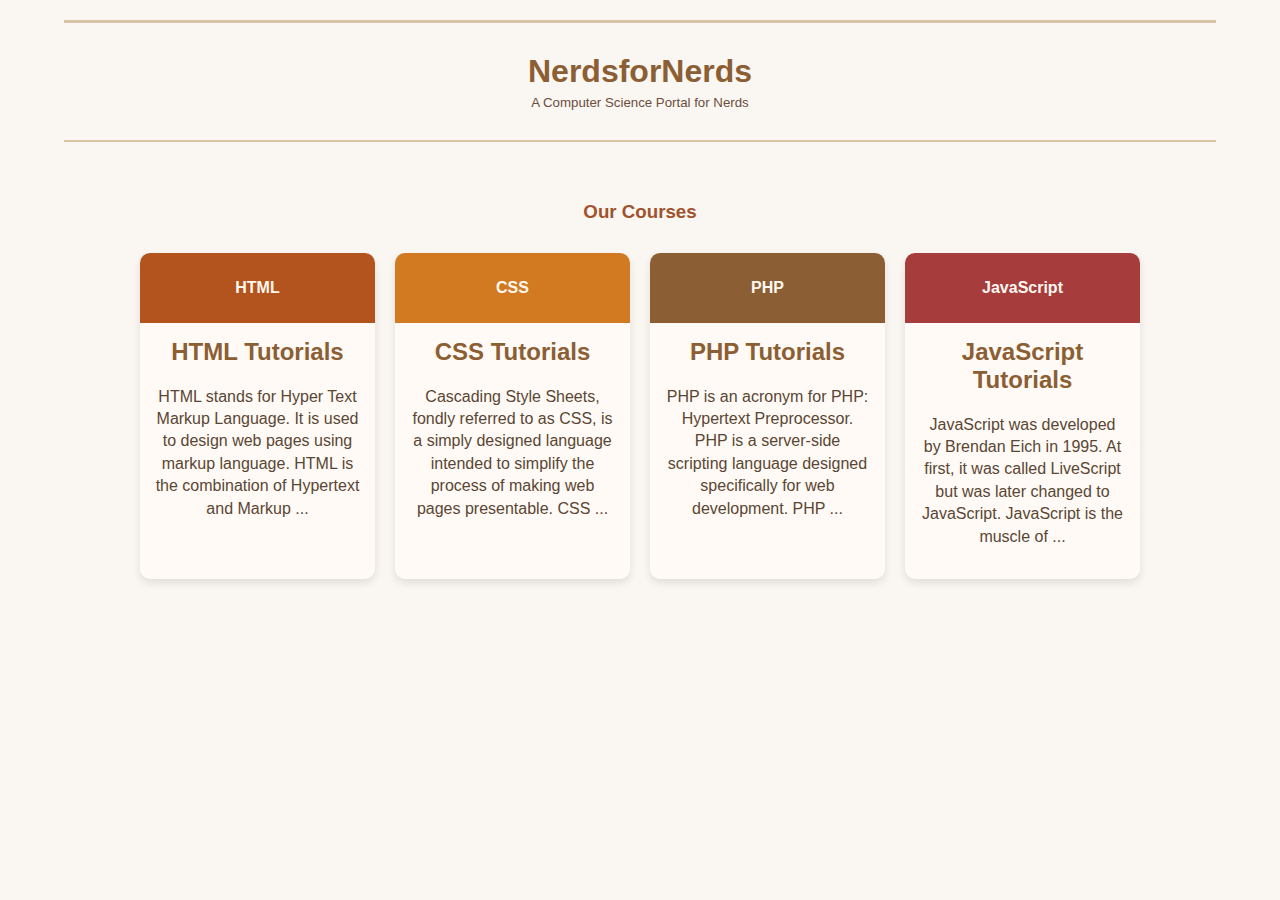
<file: Pertemuan 4/index.html>
<!DOCTYPE html>
<html lang="en">
<head> 
    <meta charset="UTF-8"> <!-- Mendukung karakter internasional -->
    <meta name="viewport" content="width=device-width, initial-scale=1.0"> <!-- Responsive -->
    <title>Halaman Kursus Programming</title>
    <link rel="stylesheet" href="style.css"> <!-- Menghubungkan dengan file eksternal -->
</head>

<body>
    <div class="line"></div>
    <div class="title-container">
        <h1 class="title">NerdsforNerds</h1>
        <h5 class="sub-title">A Computer Science Portal for Nerds</h5>
    </div>
    <div class="line"></div>

    <div class="course-container">
        <h3 class="course-title">Our Courses</h3>
        <div class="card-container">

            <div class="card"> 
                <div class="card-title-container html">
                    <div class="card-title">HTML</div>
                </div> 
                <div class="card-info-container">
                    <h2>HTML Tutorials</h2>
                    <p>HTML stands for Hyper Text Markup Language. It is used to design web pages using markup 
                        language. HTML is the combination of Hypertext and Markup ...</p>
                </div>
            </div>

            <div class="card"> 
                <div class="card-title-container css">
                    <div class="card-title">CSS</div>
                </div> 
                <div class="card-info-container">
                    <h2>CSS Tutorials</h2>
                    <p>Cascading Style Sheets, fondly referred to as CSS, is a simply designed language intended 
                        to simplify the process of making web pages presentable. CSS ...</p>
                </div>
            </div>

            <div class="card"> 
                <div class="card-title-container php">
                    <div class="card-title">PHP</div>
                </div> 
                <div class="card-info-container">
                    <h2>PHP Tutorials</h2>
                    <p>PHP is an acronym for PHP: Hypertext Preprocessor. PHP is a server-side scripting language 
                        designed specifically for web development. PHP ...</p>
                </div>
            </div>

            <div class="card"> 
                <div class="card-title-container javascript">
                    <div class="card-title">JavaScript</div>
                </div> 
                <div class="card-info-container">
                    <h2>JavaScript Tutorials</h2>
                    <p>JavaScript was developed by Brendan Eich in 1995. At first, it was called LiveScript but 
                        was later changed to JavaScript. JavaScript is the muscle of ...</p>
                </div>
            </div>

        </div>
    </div>
</body>
</html>
</file>
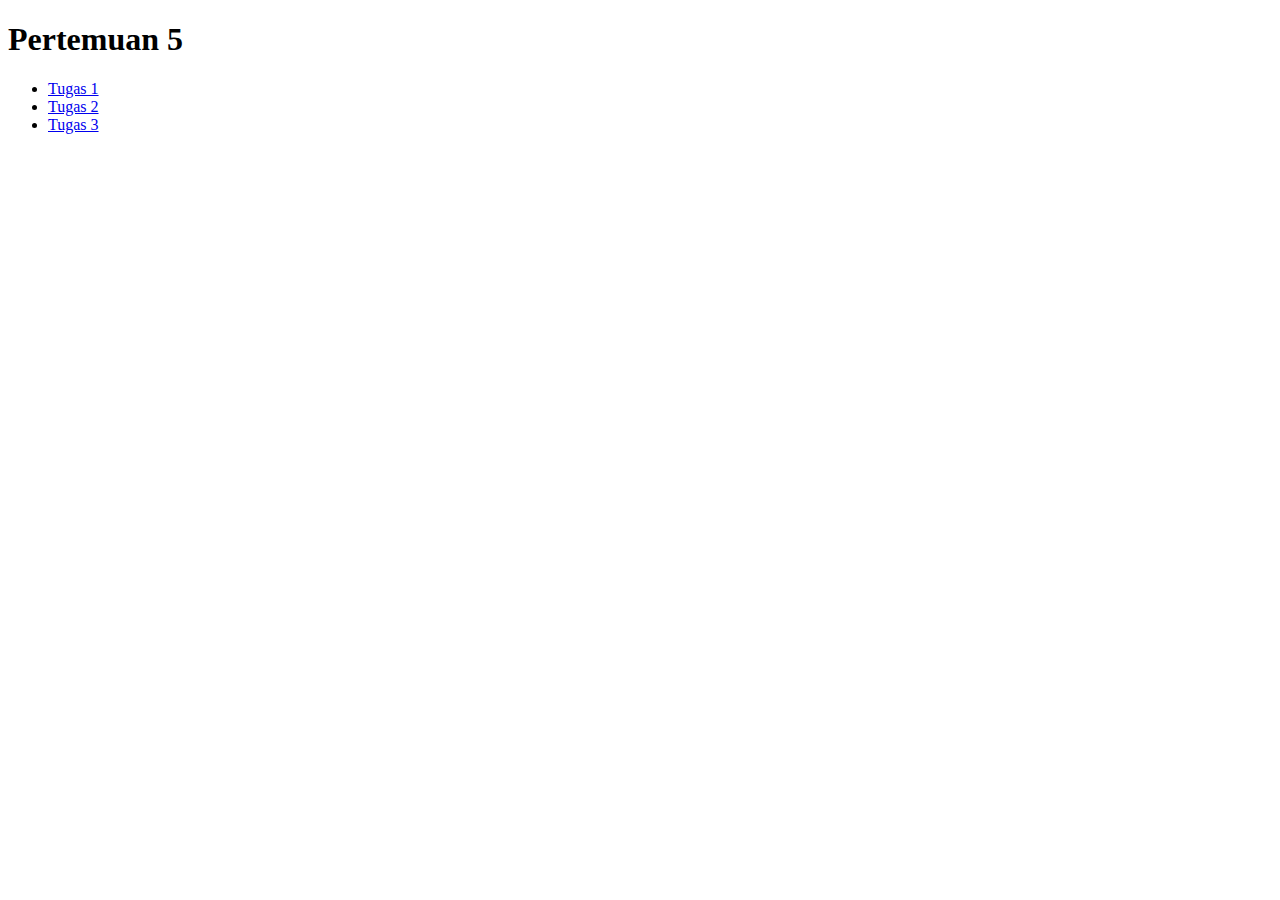
<file: Pertemuan 5/index.html>
<!DOCTYPE html>
<html lang="id">
<head>
  <meta charset="UTF-8">
  <title>Pertemuan 5</title>
</head>
<body>
  <h1>Pertemuan 5</h1>
  <ul>
    <li><a href="Tugas 1/index.html">Tugas 1</a></li>
    <li><a href="Tugas 2/index.html">Tugas 2</a></li>
    <li><a href="Tugas 3/index.html">Tugas 3</a></li>
  </ul>
</body>
</html>
</file>
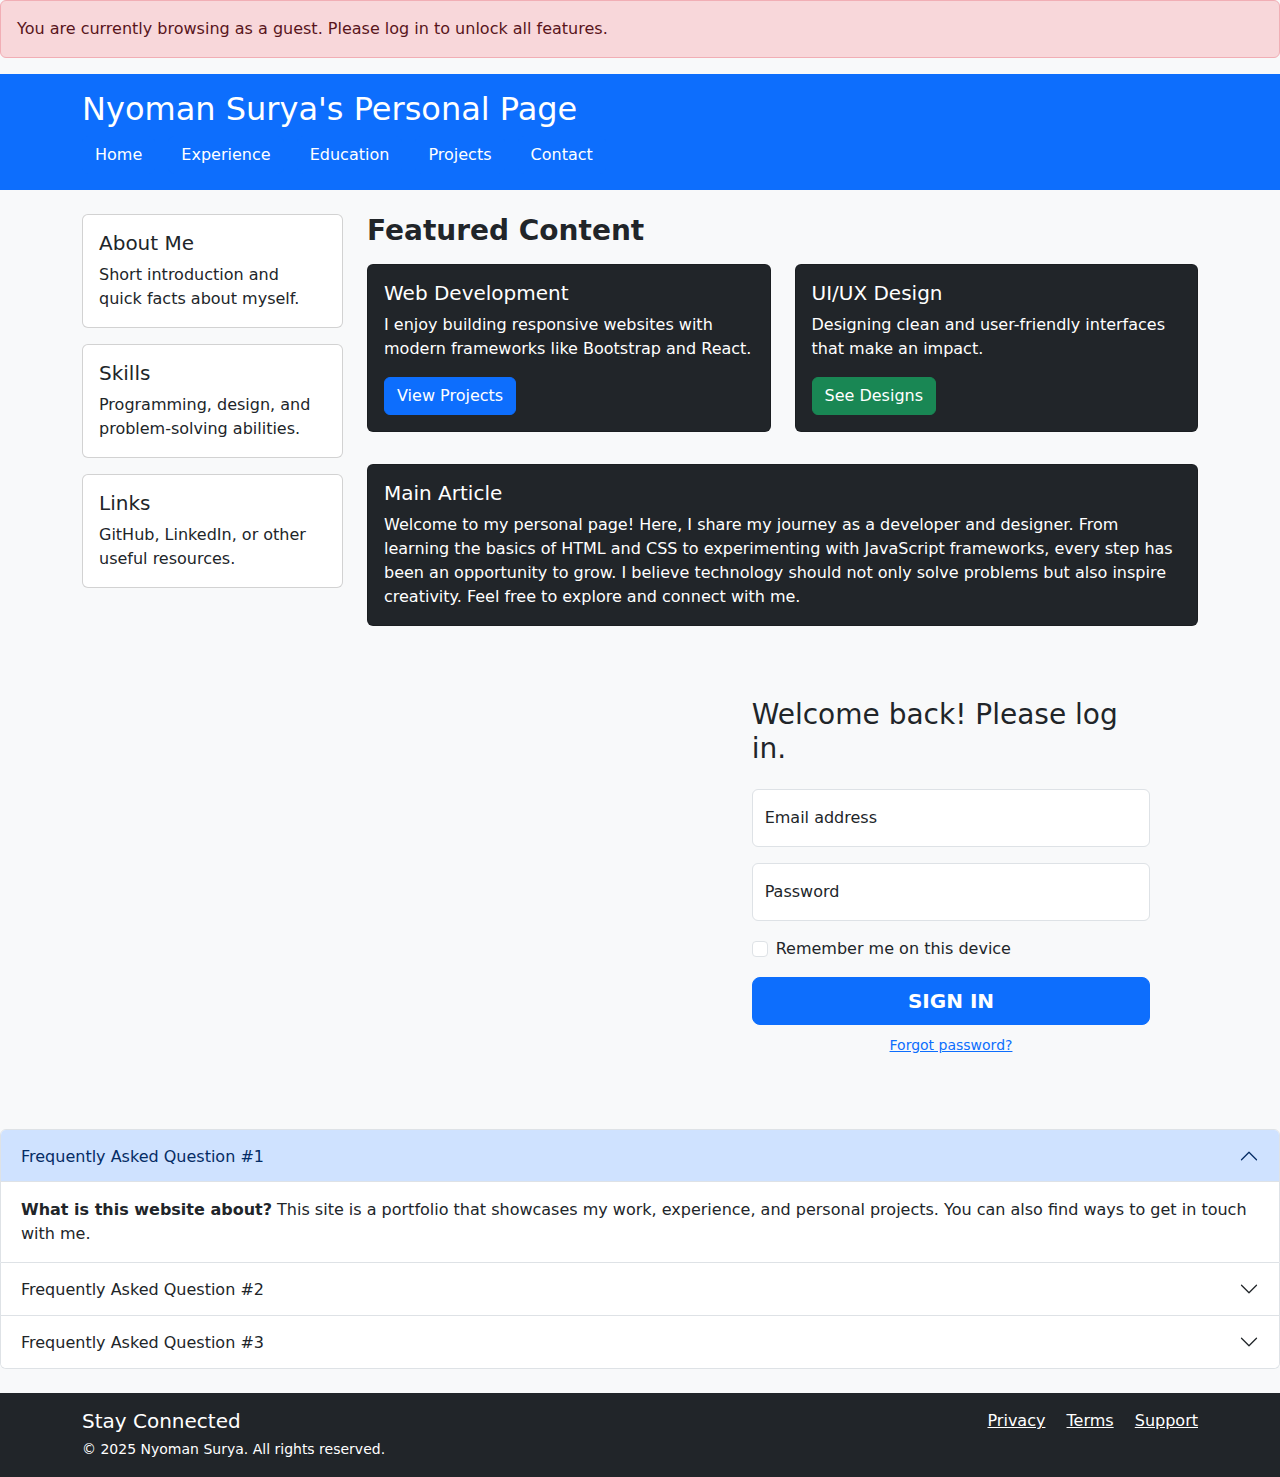
<file: Pertemuan 6/index.html>
<!DOCTYPE html>
<html lang="en">
<head>
  <meta charset="UTF-8">
  <meta name="viewport" content="width=device-width, initial-scale=1">
  <title>Bootstrap Layout</title>
  <!-- Bootstrap CSS -->
<link href="https://cdn.jsdelivr.net/npm/bootstrap@5.3.3/dist/css/bootstrap.min.css" rel="stylesheet">
</head>
<body class="bg-light">
 
  <!-- Header -->

<div class="alert alert-danger" role="alert">
   You are currently browsing as a guest. Please log in to unlock all features.
</div>
  <header class="bg-primary text-white p-3">
    <div class="container">
      <h2 class="mb-0">Nyoman Surya's Personal Page</h2>
      <nav class="mt-2">
        <a href="#" class="btn btn-primary me-2">Home</a>
        <a href="#" class="btn btn-primary me-2">Experience</a>
        <a href="#" class="btn btn-primary me-2">Education</a>
        <a href="#" class="btn btn-primary me-2">Projects</a>
        <a href="#" class="btn btn-primary me">Contact</a>
      </nav>
    </div>
  </header>
 
  <!-- Main Content -->
  <div class="container my-4">
    <div class="row">
      <!-- Sidebar -->
      <aside class="col-md-3 mb-3">
        <div class="card mb-3">
          <div class="card-body">
            <h5 class="card-title">About Me</h5>
            <p class="card-text">Short introduction and quick facts about myself.</p>
          </div>
        </div>
        <div class="card mb-3">
          <div class="card-body">
            <h5 class="card-title">Skills</h5>
            <p class="card-text">Programming, design, and problem-solving abilities.</p>
          </div>
        </div>
        <div class="card mb-3">
          <div class="card-body">
            <h5 class="card-title">Links</h5>
            <p class="card-text">GitHub, LinkedIn, or other useful resources.</p>
          </div>
        </div>
      </aside>
 
      <!-- Konten -->
      <main class="col-md-9">
        <h3 class="fw-bold mb-3">Featured Content</h3>
        <div class="row">
          <div class="col-md-6 mb-3">
            <div class="card bg-dark text-white h-100">
              <div class="card-body">
                <h5 class="card-title">Web Development</h5>
                <p class="card-text">I enjoy building responsive websites with modern frameworks like Bootstrap and React.</p>
                <a href="#" class="btn btn-primary">View Projects</a>
              </div>
            </div>
          </div>
          <div class="col-md-6 mb-3">
            <div class="card bg-dark text-white h-100">
              <div class="card-body">
                <h5 class="card-title">UI/UX Design</h5>
                <p class="card-text">Designing clean and user-friendly interfaces that make an impact.</p>
                <a href="#" class="btn btn-success">See Designs</a>
              </div>
            </div>
          </div>
        </div>
 
        <div class="card bg-dark text-white mt-3">
          <div class="card-body">
            <h5 class="card-title">Main Article</h5>
            <p class="card-text">
              Welcome to my personal page! Here, I share my journey as a developer and designer. 
              From learning the basics of HTML and CSS to experimenting with JavaScript frameworks, 
              every step has been an opportunity to grow. I believe technology should not only solve problems 
              but also inspire creativity. Feel free to explore and connect with me.
            </p>
          </div>
        </div>
      </main>
    </div>
  </div>

  <!-- Login Section -->
  <div class="container-fluid ps-md-0">
  <div class="row g-0">
    <div class="d-none d-md-flex col-md-4 col-lg-6 bg-image"></div>
    <div class="col-md-8 col-lg-6">
      <div class="login d-flex align-items-center py-5">
        <div class="container">
          <div class="row">
            <div class="col-md-9 col-lg-8 mx-auto">
              <h3 class="login-heading mb-4">Welcome back! Please log in.</h3>

              <!-- Sign In Form -->
              <form>
                <div class="form-floating mb-3">
                  <input type="email" class="form-control" id="floatingInput" placeholder="name@example.com">
                  <label for="floatingInput">Email address</label>
                </div>
                <div class="form-floating mb-3">
                  <input type="password" class="form-control" id="floatingPassword" placeholder="Password">
                  <label for="floatingPassword">Password</label>
                </div>

                <div class="form-check mb-3">
                  <input class="form-check-input" type="checkbox" value="" id="rememberPasswordCheck">
                  <label class="form-check-label" for="rememberPasswordCheck">
                    Remember me on this device
                  </label>
                </div>

                <div class="d-grid">
                  <button class="btn btn-lg btn-primary btn-login text-uppercase fw-bold mb-2" type="submit">Sign in</button>
                  <div class="text-center">
                    <a class="small" href="#">Forgot password?</a>
                  </div>
                </div>

              </form>
            </div>
          </div>
        </div>
      </div>
    </div>
  </div>
</div>

  <!-- Accordion Section -->
  <div class="accordion my-4" id="accordionExample">
  <div class="accordion-item">
    <h2 class="accordion-header">
      <button class="accordion-button" type="button" data-bs-toggle="collapse" data-bs-target="#collapseOne" aria-expanded="true" aria-controls="collapseOne">
        Frequently Asked Question #1
      </button>
    </h2>
    <div id="collapseOne" class="accordion-collapse collapse show" data-bs-parent="#accordionExample">
      <div class="accordion-body">
        <strong>What is this website about?</strong> This site is a portfolio that showcases my work, experience, and personal projects. You can also find ways to get in touch with me.
      </div>
    </div>
  </div>
  <div class="accordion-item">
    <h2 class="accordion-header">
      <button class="accordion-button collapsed" type="button" data-bs-toggle="collapse" data-bs-target="#collapseTwo" aria-expanded="false" aria-controls="collapseTwo">
        Frequently Asked Question #2
      </button>
    </h2>
    <div id="collapseTwo" class="accordion-collapse collapse" data-bs-parent="#accordionExample">
      <div class="accordion-body">
        <strong>How can I contact you?</strong> You can reach me via the Contact page, LinkedIn, or by email. I’ll be happy to connect.
      </div>
    </div>
  </div>
  <div class="accordion-item">
    <h2 class="accordion-header">
      <button class="accordion-button collapsed" type="button" data-bs-toggle="collapse" data-bs-target="#collapseThree" aria-expanded="false" aria-controls="collapseThree">
        Frequently Asked Question #3
      </button>
    </h2>
    <div id="collapseThree" class="accordion-collapse collapse" data-bs-parent="#accordionExample">
      <div class="accordion-body">
        <strong>Do you collaborate on projects?</strong> Yes, I’m open to collaborations, freelance opportunities, and new ideas. Let’s build something great together.
      </div>
    </div>
  </div>
</div>
 
  <!-- Footer -->
  <footer class="bg-dark text-white py-3">
    <div class="container d-flex justify-content-between">
      <div>
        <h5 class="mb-1">Stay Connected</h5>
        <small>© 2025 Nyoman Surya. All rights reserved.</small>
      </div>
      <div>
        <a href="#" class="text-white me-3">Privacy</a>
        <a href="#" class="text-white me-3">Terms</a>
        <a href="#" class="text-white">Support</a>
      </div>
    </div>
  </footer>
 
  <!-- Bootstrap JS -->
  <script src="https://cdn.jsdelivr.net/npm/bootstrap@5.3.3/dist/js/bootstrap.bundle.min.js"></script>
</body>
</html>
</file>
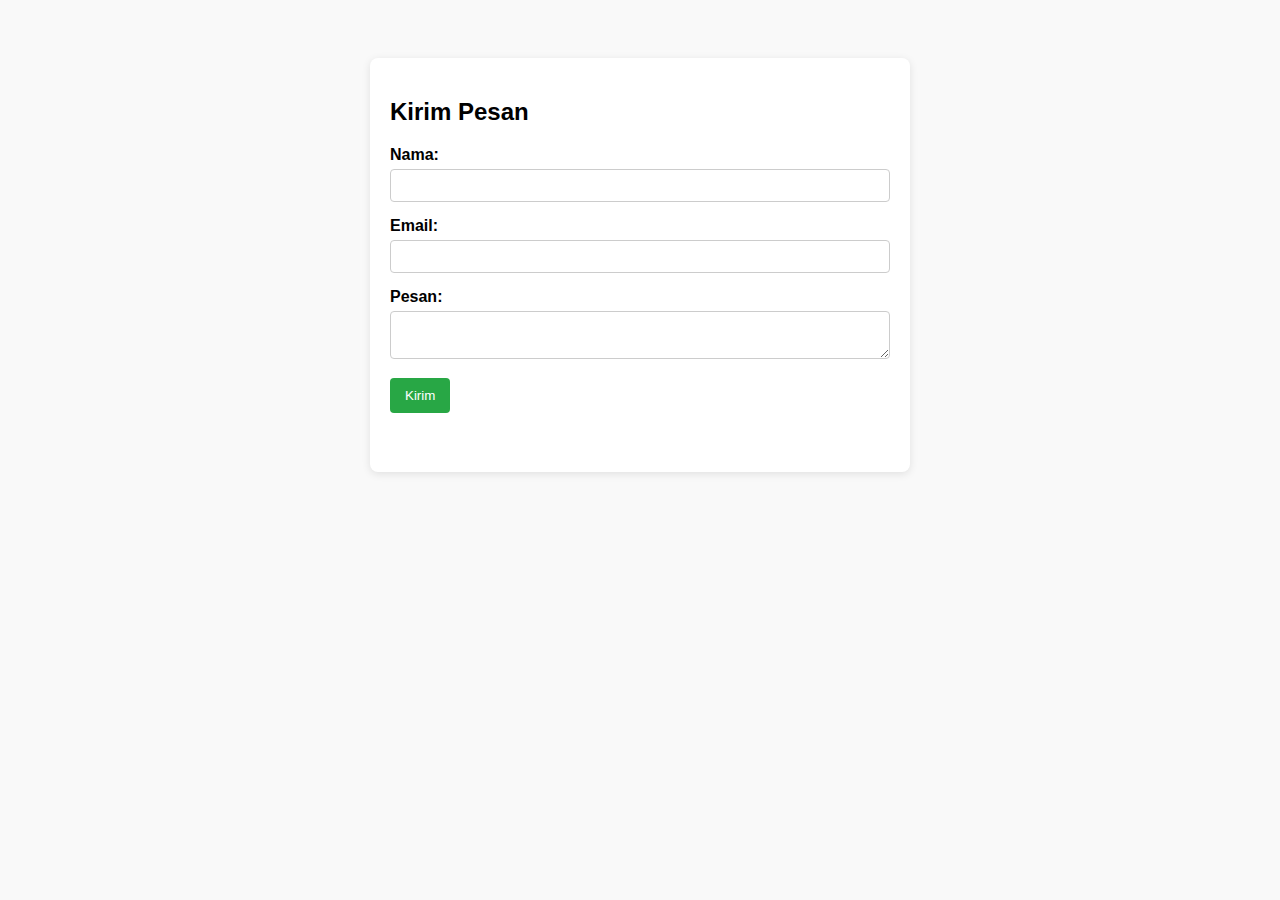
<file: Pertemuan 7/index.html>
<!DOCTYPE html>
<html>
<head>
  <meta charset="UTF-8">
  <title>Formulir Kirim Pesan</title>
  <link rel="stylesheet" href="style.css">
</head>
<body>

<div class="container">
  <h2>Kirim Pesan</h2>
  <form id="contactForm">
    <div class="form-group">
      <label>Nama:</label>
      <input type="text" id="name" name="name">
    </div>
    <div class="form-group">
      <label>Email:</label>
      <input type="email" id="email" name="email">
    </div>
    <div class="form-group">
      <label>Pesan:</label>
      <textarea id="message" name="message"></textarea>
    </div>
    <button type="submit" id="submitBtn">Kirim</button>
  </form>

  <div class="message_box" id="status"></div>
</div>

<script src="https://code.jquery.com/jquery-3.7.1.min.js"></script>

<script>
$(document).ready(function() {
  $('#contactForm').submit(function(e){
    e.preventDefault();

    var name = $('#name').val().trim();
    var email = $('#email').val().trim();
    var message = $('#message').val().trim();

    if(name === '') { $('#status').html('Masukkan nama!'); $('#name').focus(); return; }
    if(email === '') { $('#status').html('Masukkan email!'); $('#email').focus(); return; }
    if(!isValidEmailAddress(email)) { $('#status').html('Email tidak valid!'); $('#email').focus(); return; }
    if(message === '') { $('#status').html('Masukkan pesan!'); $('#message').focus(); return; }

    $('#status').html('<span class="loading"></span>Mengirim...');
    $('#submitBtn').prop('disabled', true);

    $.ajax({
      type: "POST",
      url: "ajax.php",
      data: {name:name, email:email, message:message},
      success: function(response){
        $('#status').html('<span class="success-icon">&#10004;</span>' + response);
        $('#contactForm')[0].reset();
        $('#submitBtn').prop('disabled', false);
      },
      error: function(){
        $('#status').html('Terjadi kesalahan saat mengirim!');
        $('#submitBtn').prop('disabled', false);
      }
    });
  });
});

function isValidEmailAddress(email) {
  var pattern = /^[^ ]+@[^ ]+\.[a-z]{2,6}$/i;
  return pattern.test(email);
}
</script>

</body>
</html>
</file>
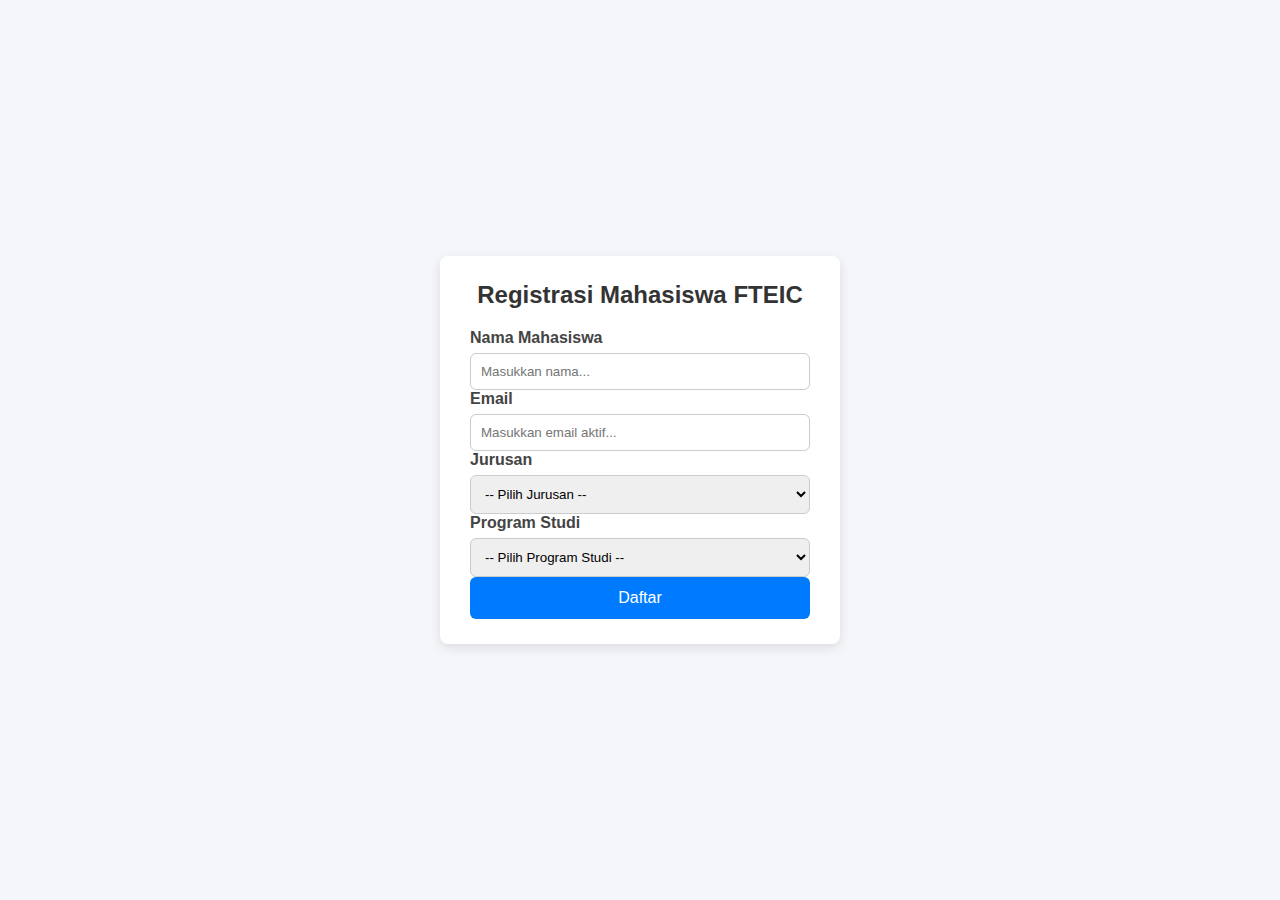
<file: Pertemuan 5/Tugas 1/index.html>
<!DOCTYPE html>
<html lang = "id">

<head>
  <meta charset = "UTF-8">
  <title> Form Registrasi Mahasiswa Dinamis </title>
  <link rel = "stylesheet" href = "style.css"> <!-- Menghubungkan HTML dengan file CSS bernama style.css -->
</head>

<body>
  <div class = "form-container">
    <h2> Registrasi Mahasiswa FTEIC </h2>
    <form id = "registrasiForm">
        <!-- Isi Form -->
        <div class = "form-group">
            <label for = "nama"> Nama Mahasiswa </label>
            <input type = "text" id = "nama" name = "nama" autocomplete = "off" placeholder = "Masukkan nama...">
            <!-- Memberikan daftar nama rekomendasi kepada pengguna -->
            <div id = "suggestions" class = "suggestions" style = "display: none;"></div>
        </div>
        <div class = "form-group">
            <label for = "email"> Email </label>
            <input type = "email" id = "email" name = "email" placeholder = "Masukkan email aktif...">
        </div>
        <div class = "form-group">
            <label for = "jurusan"> Jurusan </label>
            <select id = "jurusan" name = "jurusan">
                <option value = ""> -- Pilih Jurusan -- </option>
                <option value = "elektro"> Teknik Elektro </option>
                <option value = "informatika"> Teknik Informatika </option>
                <option value = "sistem_informasi"> Sistem Informasi </option>
                <option value = "biomedik"> Teknik Biomedik </option>
                <option value = "komputer"> Teknik Komputer </option>
                <option value = "teknologi_informasi"> Teknologi Informasi </option>
            </select>
        </div>
        <div class = "form-group">
            <label for = "prodi"> Program Studi </label>
            <select id = "prodi" name = "prodi">
                <option value = ""> -- Pilih Program Studi -- </option>
            </select>
        </div>
        <button type = "submit" class="submit-btn"> Daftar </button>
        <div id="notification" class="notification hidden"></div>
        <!-- Isi Form -->
    </form>
  </div>

  <script src = "script.js"></script> <!-- Menghubungkan HTML dengan file JS bernama script.js -->
</body>
</html>
</file>
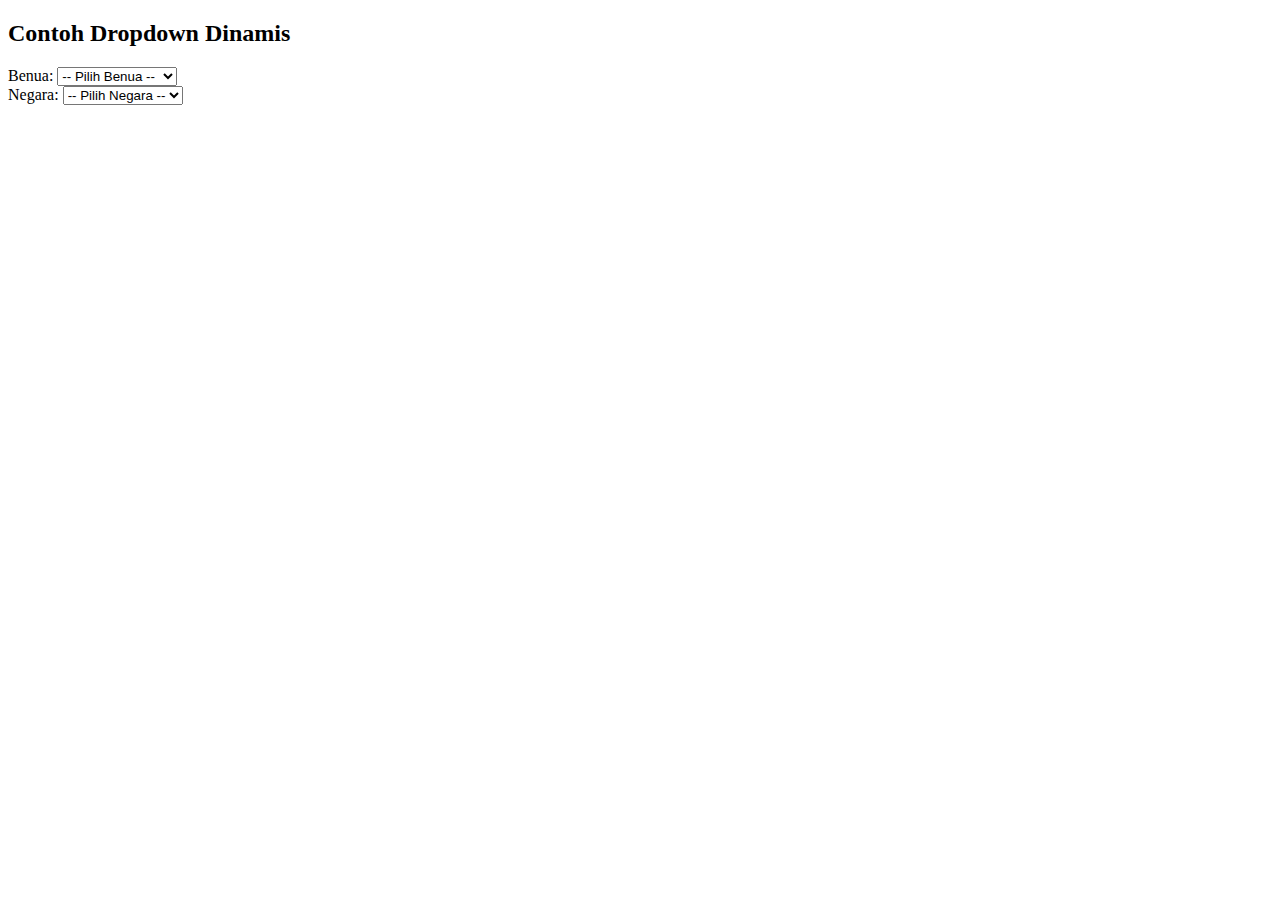
<file: Pertemuan 5/Tugas 2/index.html>
<!DOCTYPE html>
<html lang="id">

<head>
  <meta charset="UTF-8">
  <title> Dropdown Dinamis </title>
</head>

<body>
  <h2> Contoh Dropdown Dinamis </h2>
  
  <div>
    <label for = "benua"> Benua: </label>
    <select id = "benua">
      <option value = ""> -- Pilih Benua -- </option>
      <option value = "asia"> Asia </option>
      <option value = "eropa"> Eropa </option>
      <option value = "amerika_utara"> Amerika Utara </option>
      <option value = "amerika_selatan"> Amerika Selatan </option>
      <option value = "afrika"> Afrika </option>
      <option value = "oseania"> Oseania </option>
    </select>
  </div>

  <div>
    <label for = "negara"> Negara: </label>
    <select id = "negara">
      <option value = ""> -- Pilih Negara -- </option>
    </select>
  </div>

  <script src = "script.js"></script>
</body>
</html>
</file>
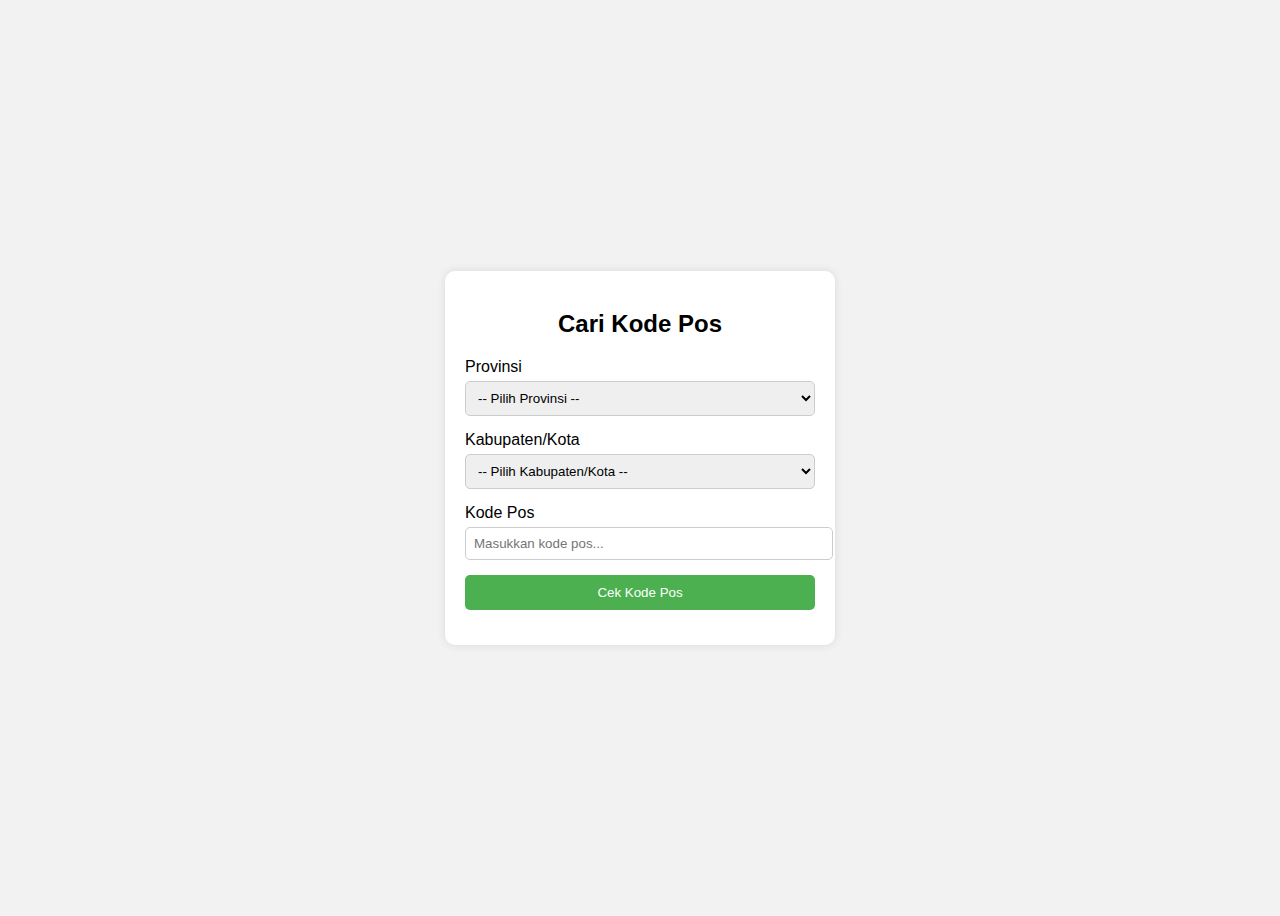
<file: Pertemuan 5/Tugas 3/index.html>
<!DOCTYPE html>
<html lang="id">
<head>
  <meta charset="UTF-8">
  <title>Cari Kode Pos</title>
  <link rel="stylesheet" href="style.css">
</head>
<body>
  <div class="form-container">
    <h2>Cari Kode Pos</h2>
    <form id="kodePosForm">
      <div class="form-group">
        <label for="provinsi">Provinsi</label>
        <select id="provinsi">
          <option value="">-- Pilih Provinsi --</option>
        </select>
      </div>

      <div class="form-group">
        <label for="kota">Kabupaten/Kota</label>
        <select id="kota">
          <option value="">-- Pilih Kabupaten/Kota --</option>
        </select>
      </div>

      <div class="form-group">
        <label for="kodepos">Kode Pos</label>
        <input type="number" id="kodepos" placeholder="Masukkan kode pos...">
      </div>

      <button type="submit" class="submit-btn">Cek Kode Pos</button>
    </form>

    <div id="hasil" class="hasil"></div>
  </div>

  <script src="script.js"></script>
</body>
</html>
</file>
<file: Pertemuan 4/style.css>
body{
    margin: 0;
    font-family: 'Segoe UI', Tahoma, Geneva, Verdana, sans-serif;
    background: #faf6f1;
    color: #3b2f2f;
}

.line{
    width: 90%;
    margin: 20px auto;
    height: 2.5px;
    background: #d8c3a5;
}

.title-container{
    text-align: center;
    margin: 30px 0;
}

.title{
    color: #8b5e34;
    font-size: 4;
    margin: 0;
}

.sub-title{
    margin: 5px 0 0;
    font-weight: lighter;
    color: #6b4e3d;
}

.course-container{
    max-width: 1000px;
    margin: 0 auto;
    padding: 20px;
}

.course-title{
    text-align: center;
    font-size: 2;
    margin-bottom: 30px;
    color: #a0522d;
}

.card-container{
    display: flex;
    flex-wrap: wrap; 
    justify-content: center;
    gap: 20px;
}

.card{
    flex: 1 1 220px;
    max-width: 250px;
    border-radius: 10px;
    overflow: hidden;
    background: #fffaf5;
    box-shadow: 0 4px 8px rgba(0,0,0,0.1);
}

.card-title-container{
    display: flex;
    justify-content: center;
    align-items: center;
    height: 70px;
}

.card-title{
    color: #fff8f0;
    font-weight: bold;
    font-size: 1.5;
}

.html{ 
    background-color: #b3541e; 
}

.css{ 
    background-color: #d17a22; 
}

.php{
    background-color: #8b5e34; 
}

.javascript{ 
    background-color: #a63c3c; 
}

.card-info-container {
    padding: 15px;
    text-align: center;
}

.card-info-container h2 {
    margin-top: 0;
    color: #8b5e34;
}

.card-info-container p {
    font-size: 1;
    line-height: 1.4;
    color: #5a4634;
}
</file>
<file: Pertemuan 7/style.css>
body {
  font-family: Arial, sans-serif;
  background: #f9f9f9;
  padding: 50px;
}

.container {
  max-width: 500px;
  margin: auto;
  background: #fff;
  padding: 20px;
  border-radius: 8px;
  box-shadow: 0 2px 8px rgba(0,0,0,0.1);
}

.form-group { margin-bottom: 15px; }

label { display: block; margin-bottom: 5px; font-weight: bold; }

input, textarea {
  width: 100%;
  padding: 8px;
  border: 1px solid #ccc;
  border-radius: 4px;
  box-sizing: border-box;
}

button {
  background: #28a745;
  color: white;
  padding: 10px 15px;
  border: none;
  border-radius: 4px;
  cursor: pointer;
}

button:disabled {
  background: #94d3a2;
  cursor: not-allowed;
}

.message_box {
  margin-top: 15px;
  min-height: 24px;
  font-weight: bold;
}

.loading {
  display: inline-block;
  width: 20px;
  height: 20px;
  border: 3px solid #ccc;
  border-top: 3px solid #28a745;
  border-radius: 50%;
  animation: spin 1s linear infinite;
  vertical-align: middle;
  margin-right: 5px;
}

@keyframes spin {
  0% { transform: rotate(0deg); }
  100% { transform: rotate(360deg); }
}

.success-icon {
  color: #28a745;
  font-weight: bold;
  margin-right: 5px;
}
</file>
<file: Pertemuan 5/Tugas 1/style.css>
* {
  margin: 0;
  padding: 0;
  box-sizing: border-box;
  font-family: Arial, sans-serif;
}

body{
  background-color: #f4f6f9;
  display: flex;
  justify-content: center;
  align-items: center;
  min-height: 100vh;
}

.form-container{
  background: #fff;
  padding: 25px 30px;
  border-radius: 8px;
  box-shadow: 0 4px 12px rgba(0,0,0,0.1);
  width: 400px;
}

.form-container h2{
  text-align: center;
  margin-bottom: 20px;
  color: #333;
}

.form-group{
  position: relative;
}

.form-group label{
  display: block;
  margin-bottom: 6px;
  font-weight: bold;
  color: #444;
}

input[type="text"],
input[type="email"],
select {
  width: 100%;
  padding: 10px;
  border: 1px solid #ccc;
  border-radius: 6px;
  outline: none;
  transition: border-color 0.3s;
}

input:focus,
select:focus{
  border-color: #007bff;
}

.submit-btn{
  width: 100%;
  padding: 12px;
  background-color: #007bff;
  border: none;
  border-radius: 6px;
  color: white;
  font-size: 16px;
  cursor: pointer;
  transition: background 0.3s;
}

.submit-btn:hover{
  background-color: #0056b3;
}

.suggestions{
  border: 1px solid #ccc;
  border-top: none;
  background: white;
  max-height: 150px;
  overflow-y: auto;
  position: absolute;
  top: calc(100% + 4px);    
  left: 0;      
  width: 100%;  
  box-sizing: border-box;
  z-index: 1000;
}

.suggestion-item{
  padding: 6px 8px;
  font-size: 14px;
  cursor: pointer;
}

.suggestion-item:hover{
  background-color: #f1f1f1;
}

.notification{
  position: fixed;
  top: 20px;
  left: 50%;
  transform: translateX(-50%) translateY(-10px);
  background: #4caf50; 
  color: white;
  padding: 15px 25px;
  border-radius: 8px;
  box-shadow: 0 2px 8px rgba(0,0,0,0.3);
  font-size: 15px;
  z-index: 1000;
  opacity: 0;
  transition: opacity 0.3s ease, transform 0.3s ease;
}

.notification.show{
  opacity: 1;
  transform: translateX(-50%) translateY(0);
}

.notification.error{
  background: #f44336; 
}
</file>
<file: Pertemuan 5/Tugas 3/style.css>
body {
  font-family: Arial, sans-serif;
  background: #f2f2f2;
  display: flex;
  justify-content: center;
  align-items: center;
  height: 100vh;
}

.form-container {
  background: white;
  padding: 20px;
  border-radius: 10px;
  width: 350px;
  box-shadow: 0 0 10px rgba(0,0,0,0.1);
}

h2 {
  text-align: center;
  margin-bottom: 20px;
}

.form-group {
  margin-bottom: 15px;
}

label {
  display: block;
  margin-bottom: 5px;
}

select, input {
  width: 100%;
  padding: 8px;
  border: 1px solid #ccc;
  border-radius: 5px;
}

.submit-btn {
  width: 100%;
  padding: 10px;
  background: #4CAF50;
  color: white;
  border: none;
  border-radius: 5px;
  cursor: pointer;
}

.submit-btn:hover {
  background: #45a049;
}

.hasil {
  margin-top: 15px;
  text-align: center;
  font-weight: bold;
}
</file>
